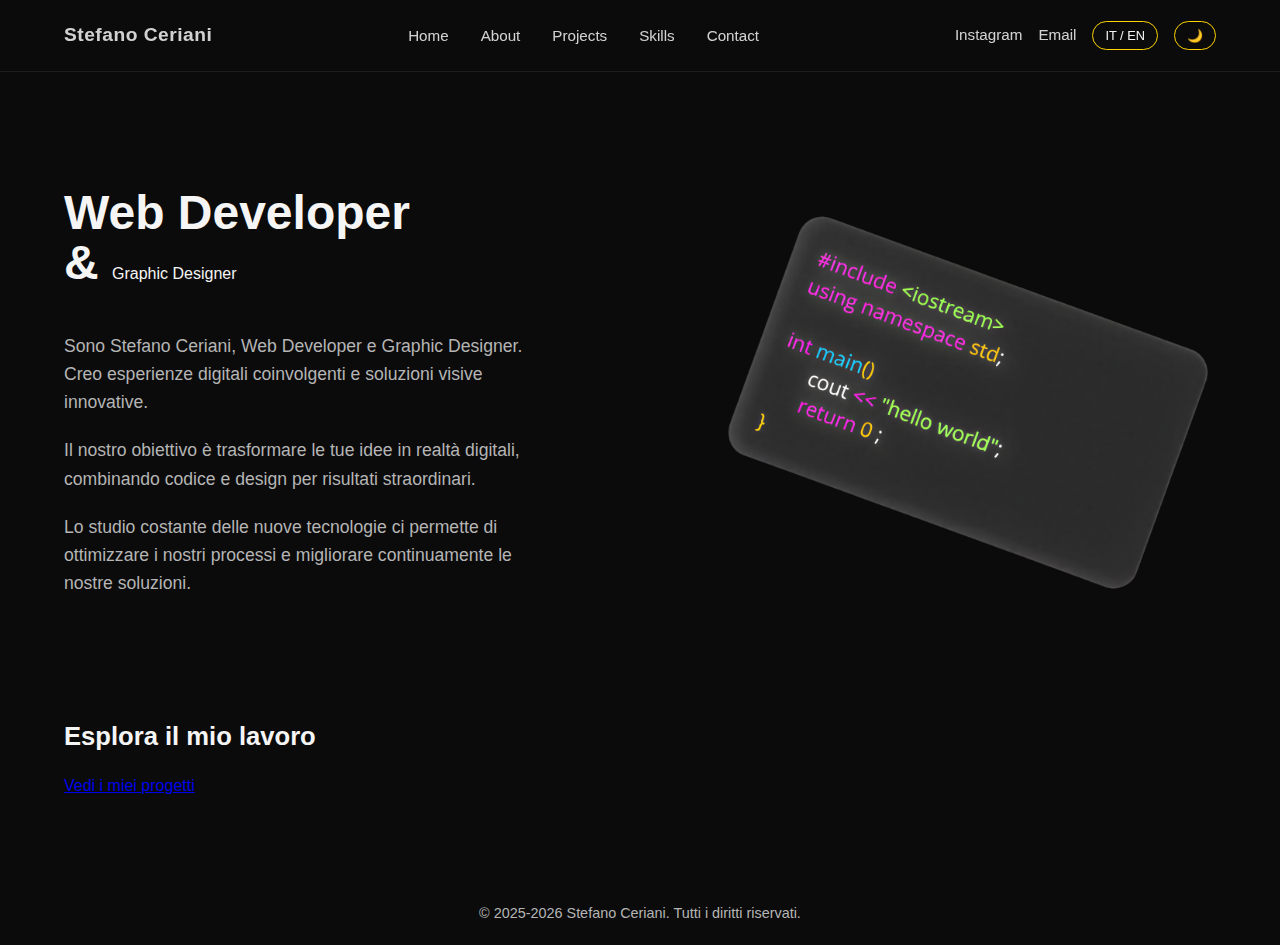
<file: index.html>
<!DOCTYPE html>
<html lang="it">
<head>
    <meta charset="UTF-8">
    <title>Portfolio | Stefano Ceriani</title>
    <meta name="description" content="Portfolio di Stefano Ceriani, developer e graphic designer.">
    <link rel="stylesheet" href="style.css">
    <link rel="icon" type="image/x-icon" href="a42db02d-188a-405d-b2a7-e221ff20a0dd-Photoroom.png">
</head>
<body class="dark">

<header>
    <nav class="navbar">
        <a href="index.html"><h1>Stefano Ceriani</h1></a>

        <ul>
            <li><a href="index.html">Home</a></li>
            <li><a href="about.html">About</a></li>
            <li><a href="projects.html">Projects</a></li>
            <li><a href="skills.html">Skills</a></li>
            <li><a href="contact.html">Contact</a></li>
        </ul>

        <div class="nav-actions">
            <!-- LINK SOCIAL -->
            <a href="https://www.instagram.com/stefa.ceriani/?link=https://www.google.com" target="_blank">Instagram</a>
            <a href="#" onclick="copiaMailto(); return false;"> Email </a>

            <button id="lang-toggle">IT / EN</button>
            <button id="theme-toggle">🌙</button>
                
        </div>
    </nav>
        <script>
                function copiaMailto() {
                const testo = "stefano.ceriani@blu.it";

                navigator.clipboard.writeText(testo)
                .then(() => {
                 alert("Copiato negli appunti!");
          })
                .catch(err => {
                console.error("Errore copia:", err);
           });
     }
</script>

</header>

<main class="hero">
    <div class="hero-text">
        <h2>Web Developer</h2>
        <h105>      &      </h105>
        <h106>Graphic Designer</h106>
        <br></br>
        <p>Sono Stefano Ceriani, Web Developer e Graphic Designer. Creo esperienze digitali coinvolgenti e soluzioni visive innovative.</p>
        <p>Il nostro obiettivo è trasformare le tue idee in realtà digitali, combinando codice e design per risultati straordinari.</p>
        <p>Lo studio costante delle nuove tecnologie ci permette di ottimizzare i nostri processi e migliorare continuamente le nostre soluzioni.</p>

    </div>

        <div class="hero-image">
        <!-- SPAZIO IMMAGINE -->
         <img src="./a42db02d-188a-405d-b2a7-e221ff20a0dd-Photoroom.png" alt="Immagine di Stefano Ceriani">
    </div>

<div class="explore-container">
    <h3>Esplora il mio lavoro</h3>
    <a href="projects.html" class="hero-buttons btn">Vedi i miei progetti</a>
</div>

    </div>

    <div class="proje">
    </div>
</main>

<script src="theme-toggle.js"></script>
<script src="lang-toggle.js"></script>
</body>
<footer>
    <p>© 2025-2026 Stefano Ceriani. Tutti i diritti riservati.</p>
</footer>
</html>
</file>
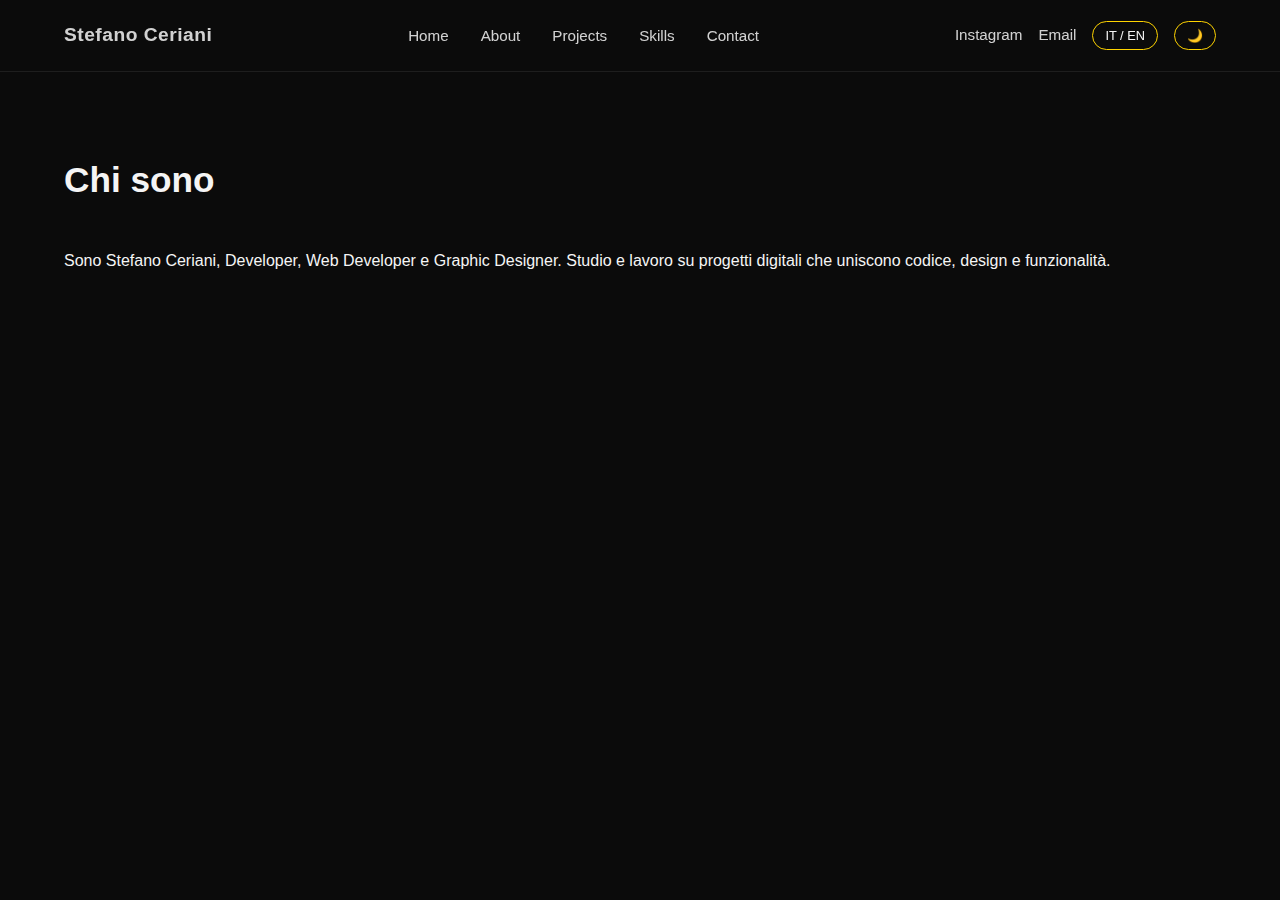
<file: about.html>
<!DOCTYPE html>
<html lang="it">
<head>
    <meta charset="UTF-8">
    <title>Portfolio | Stefano Ceriani</title>
    <meta name="description" content="Portfolio di Stefano Ceriani, developer e graphic designer.">
    <link rel="stylesheet" href="style.css">
    <link rel="icon" type="image/x-icon" href="a42db02d-188a-405d-b2a7-e221ff20a0dd-Photoroom.png">
</head>
<body class="dark">

<header>
    <nav class="navbar">
        <a href="index.html"><h1>Stefano Ceriani</h1></a>

        <ul>
            <li><a href="index.html">Home</a></li>
            <li><a href="about.html">About</a></li>
            <li><a href="projects.html">Projects</a></li>
            <li><a href="skills.html">Skills</a></li>
            <li><a href="contact.html">Contact</a></li>
        </ul>

        <div class="nav-actions">
            <!-- LINK SOCIAL -->
            <a href="https://www.instagram.com/stefa.ceriani/?link=https://www.google.com" target="_blank">Instagram</a>
            <a href="#" onclick="copiaMailto(); return false;"> Email </a>

            <button id="lang-toggle">IT / EN</button>
            <button id="theme-toggle">🌙</button>
                
        </div>
    </nav>
        <script>
                function copiaMailto() {
                const testo = "stefano.ceriani@blu.it";

                navigator.clipboard.writeText(testo)
                .then(() => {
                 alert("Copiato negli appunti!");
          })
                .catch(err => {
                console.error("Errore copia:", err);
           });
     }
</script>

</header>

<main class="container">
    <h2>Chi sono</h2>

    <p>
        Sono Stefano Ceriani, Developer, Web Developer e Graphic Designer.
        Studio e lavoro su progetti digitali che uniscono codice, design e funzionalità.
    </p>

    <p>
        <!-- TESTO AGGIUNTIVO -->
    </p>
</main>

<script src="theme-toggle.js"></script>
</body>
</html>
</file>
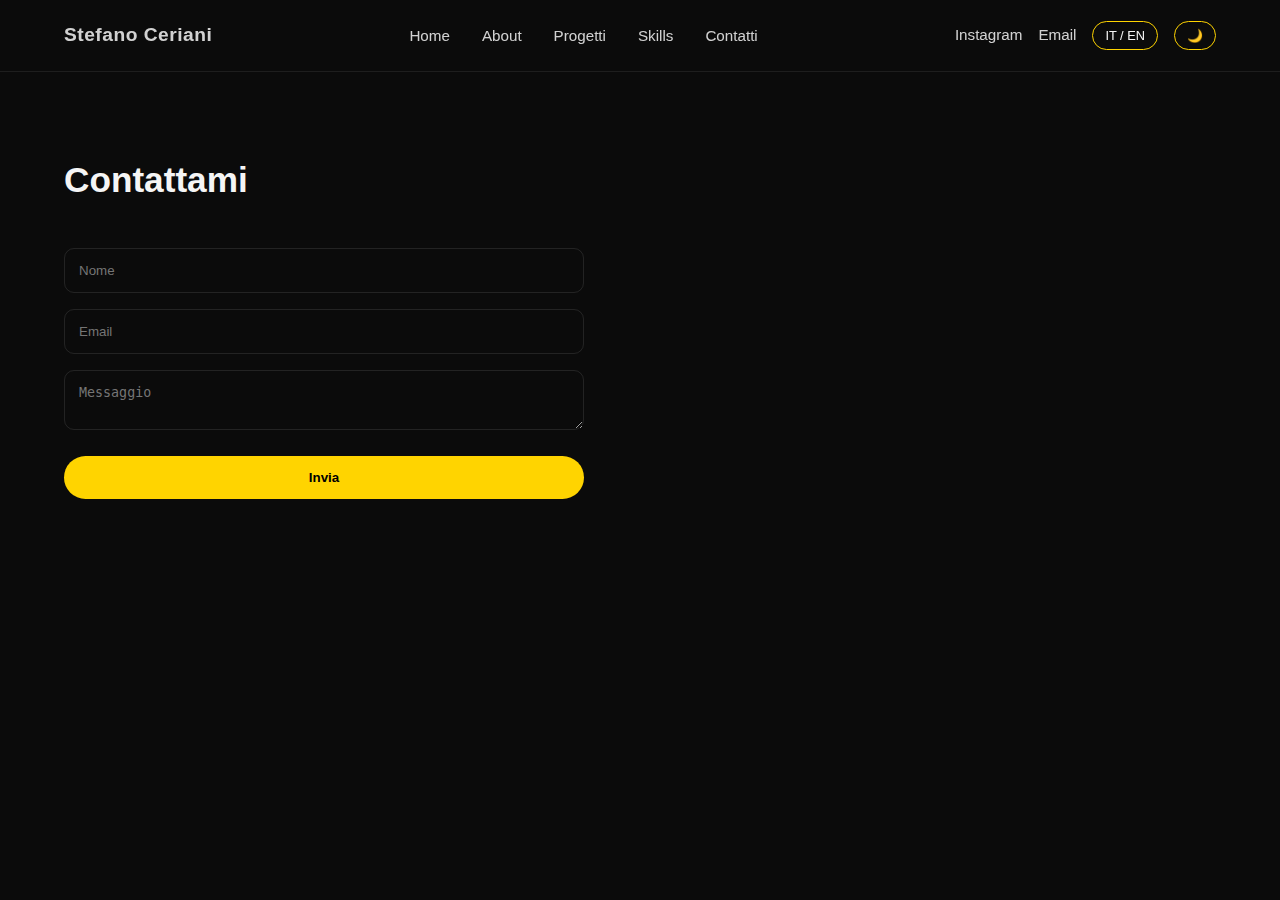
<file: contact.html>
<!DOCTYPE html>
<html lang="it">
<head>
    <meta charset="UTF-8">
    <title>Contatti | Stefano Ceriani</title>
    <link rel="stylesheet" href="style.css">
</head>
<body class="dark">
    <header>
    <nav class="navbar">
        <a href="index.html"><h1>Stefano Ceriani</h1></a>

        <ul>
            <li><a href="index.html">Home</a></li>
            <li><a href="about.html">About</a></li>
            <li><a href="projects.html">Progetti</a></li>
            <li><a href="skills.html">Skills</a></li>
            <li><a href="contact.html">Contatti</a></li>
        </ul>

        <div class="nav-actions">
            <!-- LINK SOCIAL -->
            <a href="#">Instagram</a>
            <a href="#">Email</a>

            <button id="lang-toggle">IT / EN</button>
            <button id="theme-toggle">🌙</button>
        </div>
    </nav>
</header>

<main class="container">
    <h2>Contattami</h2>

    <form class="contact-form">
        <input type="text" placeholder="Nome">
        <input type="email" placeholder="Email">
        <textarea placeholder="Messaggio"></textarea>
        <button type="submit">Invia</button>
    </form>
</main>

<script src="theme-toggle.js"></script>
</body>
</html>
</file>
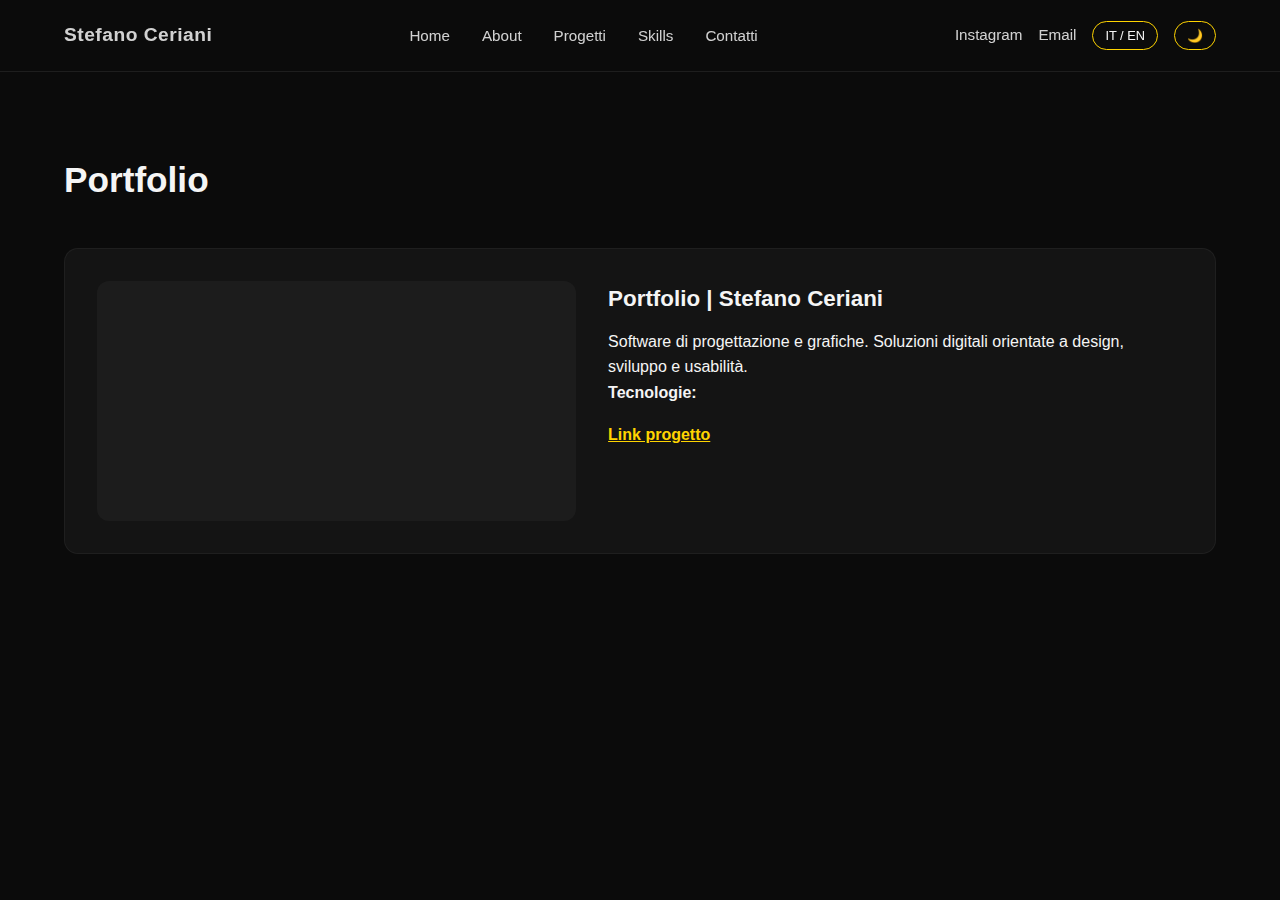
<file: projects.html>
<!DOCTYPE html>
<html lang="it">
<head>
    <meta charset="UTF-8">
    <title>Progetti | Stefano Ceriani</title>
    <link rel="stylesheet" href="style.css">
</head>
<body class="dark">
    <header>
    <nav class="navbar">
        <a href="index.html"><h1>Stefano Ceriani</h1></a>

        <ul>
            <li><a href="index.html">Home</a></li>
            <li><a href="about.html">About</a></li>
            <li><a href="projects.html">Progetti</a></li>
            <li><a href="skills.html">Skills</a></li>
            <li><a href="contact.html">Contatti</a></li>
        </ul>

        <div class="nav-actions">
            <!-- LINK SOCIAL -->
            <a href="#">Instagram</a>
            <a href="#">Email</a>

            <button id="lang-toggle">IT / EN</button>
            <button id="theme-toggle">🌙</button>
        </div>
    </nav>
</header>

<main class="container">
    <h2>Portfolio</h2>

    <div class="project-card">
        <div class="project-image">
            <!-- IMMAGINE PROGETTO -->
        </div>

        <div class="project-info">
            <h3>Portfolio | Stefano Ceriani</h3>
            <p>
                Software di progettazione e grafiche.
                Soluzioni digitali orientate a design, sviluppo e usabilità.
            </p>

            <p><strong>Tecnologie:</strong> <!-- INSERISCI --></p>

            <a href="#">Link progetto</a>
        </div>
    </div>

</main>

<script src="theme-toggle.js"></script>
</body>
</html>
</file>
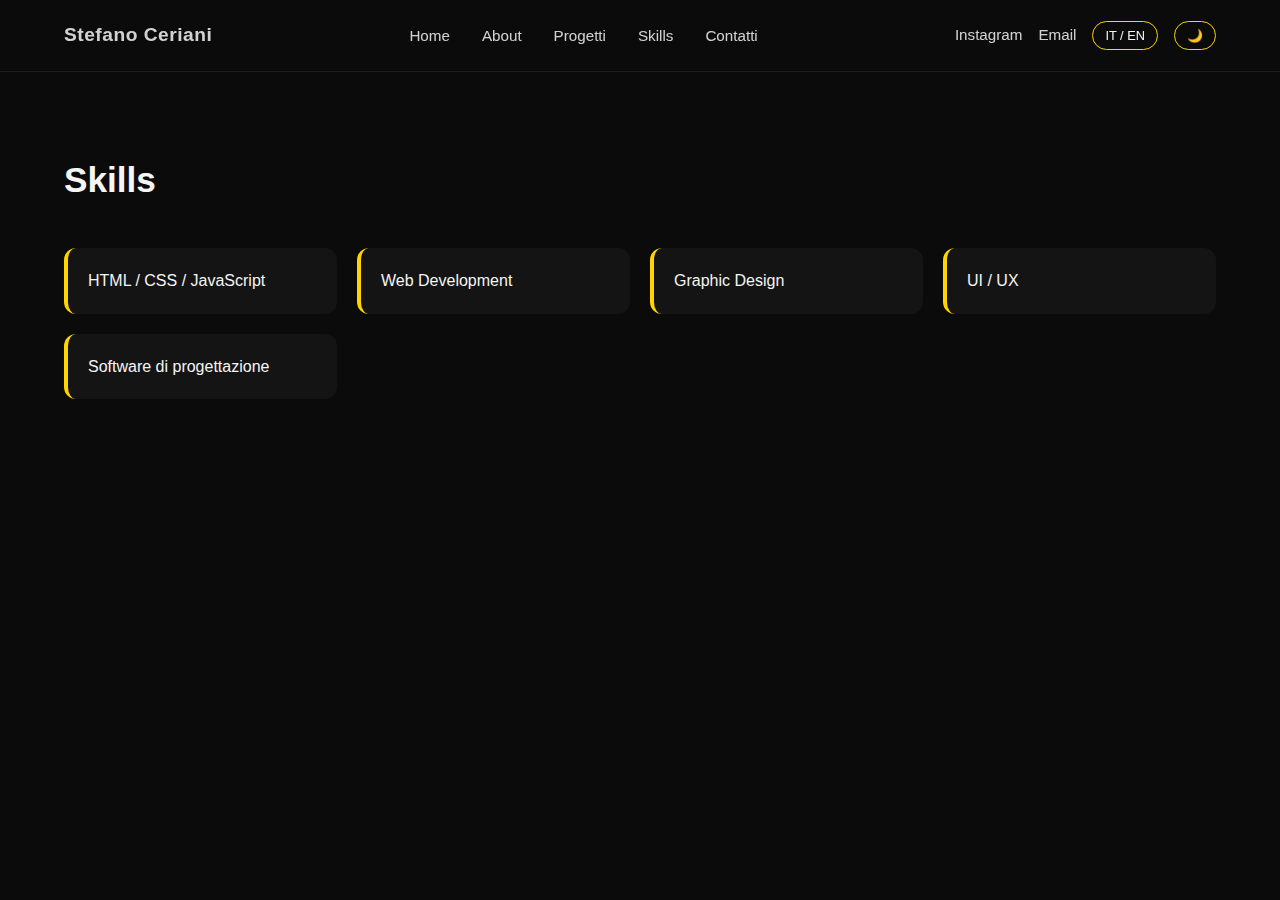
<file: skills.html>
<!DOCTYPE html>
<html lang="it">
<head>
    <meta charset="UTF-8">
    <title>Skills | Stefano Ceriani</title>
    <link rel="stylesheet" href="style.css">
</head>
<body class="dark">
    <header>
    <nav class="navbar">
        <a href="index.html"><h1>Stefano Ceriani</h1></a>

        <ul>
            <li><a href="index.html">Home</a></li>
            <li><a href="about.html">About</a></li>
            <li><a href="projects.html">Progetti</a></li>
            <li><a href="skills.html">Skills</a></li>
            <li><a href="contact.html">Contatti</a></li>
        </ul>

        <div class="nav-actions">
            <!-- LINK SOCIAL -->
            <a href="#">Instagram</a>
            <a href="#">Email</a>

            <button id="lang-toggle">IT / EN</button>
            <button id="theme-toggle">🌙</button>
        </div>
    </nav>
</header>

<main class="container">
    <h2>Skills</h2>

    <ul class="skills-list">
        <li>HTML / CSS / JavaScript</li>
        <li>Web Development</li>
        <li>Graphic Design</li>
        <li>UI / UX</li>
        <li>Software di progettazione</li>
    </ul>
</main>

<script src="theme-toggle.js"></script>
</body>
</html>
</file>
<file: style.css>
/* =========================
   RESET & BASE
========================= */
* {
    margin: 0;
    padding: 0;
    box-sizing: border-box;
}

html {
    scroll-behavior: smooth;
}

body {
    font-family: 'Inter', 'Segoe UI', sans-serif;
    line-height: 1.6;
    transition: background 0.3s ease, color 0.3s ease;
}

/* =========================
   COLOR SYSTEM
========================= */
:root {
    --yellow: #ffd400;

    --bg-dark: #0b0b0b;
    --bg-dark-2: #141414;
    --text-dark: #f5f5f5;
    --text-dark-muted: #b5b5b5;

    --bg-light: #ffffff;
    --bg-light-2: #f3f3f3;
    --text-light: #0b0b0b;
    --text-light-muted: #555;

    --border-radius: 14px;
    --max-width: 1200px;
}

/* =========================
   THEMES
========================= */
body.dark {
    background: var(--bg-dark);
    color: var(--text-dark);
}

body.light {
    background: var(--bg-light);
    color: var(--text-light);
}

/* =========================
   LAYOUT
========================= */
.container {
    max-width: var(--max-width);
    margin: 0 auto;
    padding: 80px 24px;
}

/* =========================
   HEADER / NAVBAR
========================= */
header {
    position: sticky;
    top: 0;
    z-index: 100;
    backdrop-filter: blur(10px);
    border-bottom: 1px solid rgba(255,255,255,0.08);
}

body.light header {
    border-bottom: 1px solid rgba(0,0,0,0.08);
}

.navbar {
    max-width: var(--max-width);
    margin: auto;
    padding: 20px 24px;
    display: flex;
    justify-content: space-between;
    align-items: center;
}

.navbar h1 {
    font-size: 1.2rem;
    font-weight: 700;
    letter-spacing: 0.5px;
}

.navbar ul {
    list-style: none;
    display: flex;
    gap: 32px;
}

.navbar a {
    font-size: 0.95rem;
    font-weight: 500;
    text-decoration: none;
    color: inherit;
    position: relative;
    opacity: 0.85;
}

.navbar a::after {
    content: "";
    position: absolute;
    bottom: -6px;
    left: 0;
    width: 0;
    height: 2px;
    background: var(--yellow);
    transition: width 0.3s ease;
}

.navbar a:hover::after {
    width: 100%;
}

.nav-actions {
    display: flex;
    gap: 16px;
    align-items: center;
}

.nav-actions button {
    background: transparent;
    border: 1px solid var(--yellow);
    color: inherit;
    padding: 6px 12px;
    border-radius: 999px;
    cursor: pointer;
    font-size: 0.8rem;
}

/* =========================
   HERO
========================= */
.hero {
    min-height: calc(100vh - 90px);
    display: grid;
    grid-template-columns: 1.2fr 1fr;
    gap: 60px;
    align-items: center;
    max-width: var(--max-width);
    margin: auto;
    padding: 80px 24px;
}

.hero h2 {
    font-size: 3.0rem;
    font-weight: 750;
    line-height: 0.2;
}

.hero h105 {
    text-align: center;
    font-size: 3.0rem;
    font-weight: 750;
    line-height: 0.2;
}

.hero h2 span {
    color: var(--yellow);
}

.hero p {
    font-size: 1.1rem;
    margin-top: 20px;
    max-width: 500px;
    line-height: 1.6;
    color: var(--text-dark-muted);
}

.hero #pcyo {
    font-size: 1.1rem;
    margin-top: 20px;
    max-width: 500px;
    line-height: 2;
    color: var(--text-dark-muted);
}

.hero #tpo {
    font-size: 1.1rem;
    max-width: 500px;
    color: var(--text-dark-muted);
}

body.light .hero p {
    color: var(--text-light-muted);
}

.hero-image img {
    width: 100%;
    height: auto; /* Mantiene le proporzioni */
    border-radius: var(--border-radius);
    display: block; /* elimina spazi bianchi sotto l'immagine */
}



/* =========================
   SECTIONS
========================= */
h2 {
    font-size: 2.2rem;
    margin-bottom: 40px;
}

section p {
    max-width: 720px;
}

h3 {
    font-size: 1.6rem;
    margin-bottom: 16px;
}

section {
    margin-bottom: 80px;
}

/* =========================
   PROJECTS
========================= */
.project-card {
    display: grid;
    grid-template-columns: 1fr 1.2fr;
    gap: 32px;
    background: var(--bg-dark-2);
    border-radius: var(--border-radius);
    padding: 32px;
    margin-bottom: 40px;
    border: 1px solid rgba(255,255,255,0.05);
}

body.light .project-card {
    background: var(--bg-light-2);
    border: 1px solid rgba(0,0,0,0.05);
}

.project-image {
    height: 240px;
    border-radius: 12px;
    background: #1c1c1c;
}

.project-card h3 {
    font-size: 1.4rem;
    margin-bottom: 12px;
}

.project-card a {
    display: inline-block;
    margin-top: 16px;
    color: var(--yellow);
    font-weight: 600;
}

/* =========================
   SKILLS
========================= */
.skills-list {
    display: grid;
    grid-template-columns: repeat(auto-fit, minmax(220px, 1fr));
    gap: 20px;
}

.skills-list li {
    list-style: none;
    padding: 20px;
    border-radius: 12px;
    background: var(--bg-dark-2);
    border-left: 4px solid var(--yellow);
}

body.light .skills-list li {
    background: var(--bg-light-2);
}

/* =========================
   CONTACT
========================= */
.contact-form {
    max-width: 520px;
    display: flex;
    flex-direction: column;
    gap: 16px;
}

.contact-form input,
.contact-form textarea {
    padding: 14px;
    border-radius: 10px;
    border: 1px solid rgba(255,255,255,0.1);
    background: transparent;
    color: inherit;
}

body.light .contact-form input,
body.light .contact-form textarea {
    border: 1px solid rgba(0,0,0,0.15);
}

.contact-form button {
    margin-top: 10px;
    background: var(--yellow);
    color: #000;
    font-weight: 700;
    padding: 14px;
    border-radius: 999px;
    border: none;
    cursor: pointer;
}

/* =========================
   RESPONSIVE
========================= */
@media (max-width: 900px) {
    .hero {
        grid-template-columns: 1fr;
    }

    .project-card {
        grid-template-columns: 1fr;
    }

    .navbar ul {
        display: none;
    }
}
/* =========================
   ADDITIONAL STYLES
========================= */
footer {
    text-align: center;
    padding: 20px 0;
    font-size: 0.9rem;
    color: var(--text-dark-muted);
}
body.light footer {
    color: var(--text-light-muted);
}
/* End of style.css */
</file>
